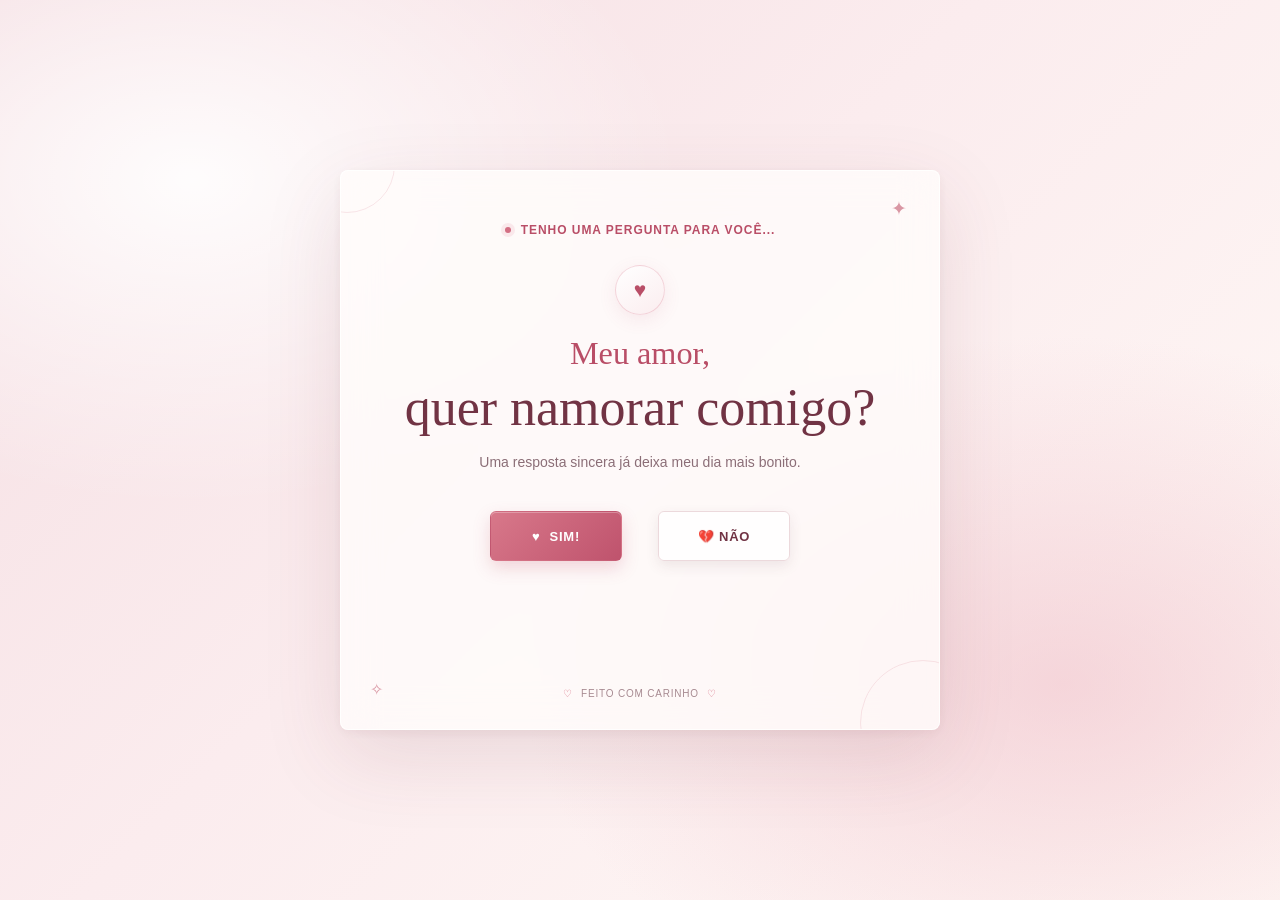
<file: index.html>
<!doctype html>
<html lang="pt-BR">
<head>
  <meta charset="utf-8">
  <meta name="viewport" content="width=device-width, initial-scale=1">
  <meta name="theme-color" content="#f8e9eb">
  <meta name="description" content="Uma pergunta especial, feita com carinho.">
  <title>Tenho uma pergunta para você</title>
  <link rel="icon" href="data:image/svg+xml,%3Csvg xmlns='http://www.w3.org/2000/svg' viewBox='0 0 100 100'%3E%3Ctext y='.9em' font-size='86'%3E%E2%9D%A4%EF%B8%8F%3C/text%3E%3C/svg%3E">
  <link rel="stylesheet" href="style.css">
  <script src="config.js" defer></script>
  <script src="script.js" defer></script>
</head>
<body class="proposal-page">
  <div class="ambient" id="ambient" aria-hidden="true"></div>
  <main class="proposal-card" aria-labelledby="question">
    <span class="corner-sparkle corner-sparkle-one" aria-hidden="true">✦</span>
    <span class="corner-sparkle corner-sparkle-two" aria-hidden="true">✧</span>
    <div class="intro-line"><span class="intro-dot" aria-hidden="true"></span><span>Tenho uma pergunta para você...</span></div>
    <div class="heart-mark" aria-hidden="true">♥</div>
    <h1 id="question"><span id="personName"></span><span id="questionText"></span></h1>
    <p class="supporting-copy">Uma resposta sincera já deixa meu dia mais bonito.</p>

    <div class="button-stage" id="buttonStage" aria-label="Escolha sua resposta">
      <button class="choice-button yes-button" id="yesButton" type="button"><span aria-hidden="true">♥</span> SIM!</button>
      <button class="choice-button no-button" id="noButton" type="button" aria-label="Não, botão que está fugindo">💔 NÃO</button>
      <span class="no-whisper" id="noWhisper" aria-live="polite"></span>
    </div>
    <p class="success-message" id="successMessage" aria-live="polite"></p>
    <div class="card-footnote"><span aria-hidden="true">♡</span> Feito com carinho <span aria-hidden="true">♡</span></div>
  </main>
</body>
</html>
</file>
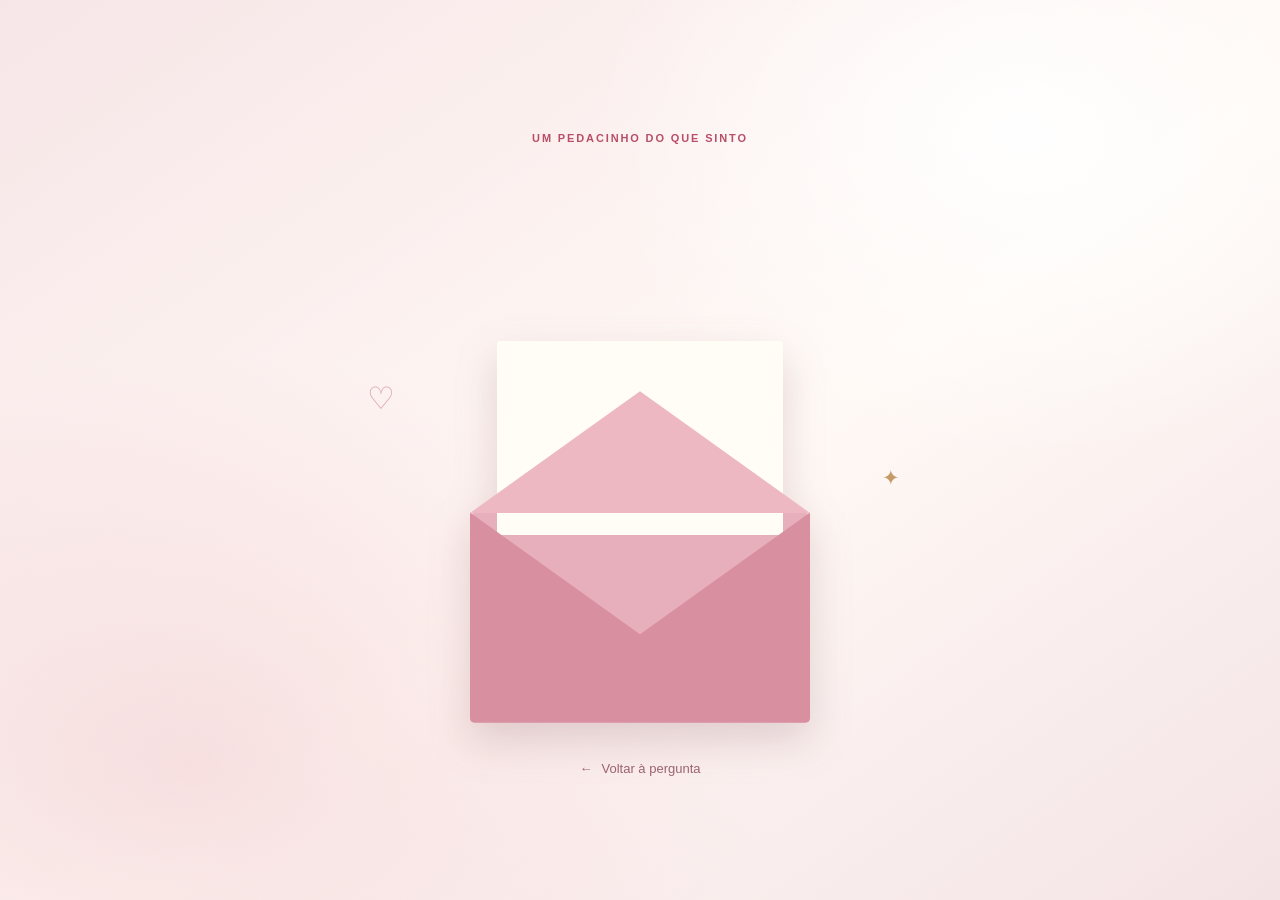
<file: carta.html>
<!doctype html>
<html lang="pt-BR">
<head>
  <meta charset="utf-8">
  <meta name="viewport" content="width=device-width, initial-scale=1">
  <meta name="theme-color" content="#f8e9eb">
  <meta name="description" content="Uma carta escrita com muito carinho.">
  <title>Uma carta para você</title>
  <link rel="icon" href="data:image/svg+xml,%3Csvg xmlns='http://www.w3.org/2000/svg' viewBox='0 0 100 100'%3E%3Ctext y='.9em' font-size='86'%3E%E2%9D%A4%EF%B8%8F%3C/text%3E%3C/svg%3E">
  <link rel="stylesheet" href="carta.css">
  <script src="config.js" defer></script>
  <script src="carta.js" defer></script>
</head>
<body class="letter-page">
  <div class="letter-ambient" id="letterAmbient" aria-hidden="true"></div>
  <main class="letter-main">
    <p class="letter-intro">Um pedacinho do que sinto</p>
    <section class="letter-scene" id="letterScene" aria-label="Uma carta para você">
      <article class="love-letter" id="loveLetter" aria-live="polite">
        <div class="letter-rule" aria-hidden="true"><span>♡</span></div>
        <h1 id="tituloCarta"></h1>
        <div class="letter-message" id="mensagemCarta"></div>
        <p class="letter-final" id="mensagemFinal"></p>
        <p class="letter-signature" id="assinatura"></p>
        <div class="letter-endmark" aria-hidden="true">♥</div>
      </article>
      <div class="envelope" id="envelope" aria-hidden="true">
        <div class="envelope-back"></div>
        <div class="envelope-letter-hint"></div>
        <div class="envelope-front"></div>
        <div class="envelope-flap"></div>
        <div class="envelope-seal">♥</div>
      </div>
      <span class="scene-heart scene-heart-one" aria-hidden="true">♡</span>
      <span class="scene-heart scene-heart-two" aria-hidden="true">✦</span>
    </section>
    <a class="return-link" href="index.html"><span aria-hidden="true">←</span> Voltar à pergunta</a>
  </main>
</body>
</html>
</file>
<file: style.css>
:root {
  color-scheme: light;
  --rose-50: #fff9f8;
  --rose-100: #f9e9eb;
  --rose-200: #f2d4d9;
  --rose-300: #eab9c2;
  --rose-500: #d36e83;
  --rose-600: #b94e67;
  --wine: #713344;
  --ink: #422e36;
  --muted: #8b6e77;
  --paper: #fffdf9;
  --serif: "Iowan Old Style", "Palatino Linotype", "Book Antiqua", Georgia, serif;
  --sans: "Avenir Next", Avenir, "Segoe UI", sans-serif;
}

* { box-sizing: border-box; }

html, body { min-width: 320px; min-height: 100%; }

body {
  min-height: 100vh;
  margin: 0;
  display: grid;
  place-items: center;
  overflow: hidden;
  color: var(--ink);
  background:
    radial-gradient(ellipse at 15% 20%, rgba(255, 255, 255, .9), transparent 32%),
    radial-gradient(ellipse at 83% 76%, rgba(238, 187, 197, .54), transparent 36%),
    linear-gradient(135deg, #f5dfe3 0%, #fbecee 45%, #fff9f6 100%);
  font-family: var(--sans);
}

button { font: inherit; }

.ambient {
  position: fixed;
  z-index: 0;
  inset: 0;
  overflow: hidden;
  pointer-events: none;
}

.ambient-heart, .ambient-sparkle {
  position: absolute;
  bottom: -35px;
  color: rgba(185, 78, 103, .25);
  animation: float-away var(--duration, 13s) linear var(--delay, 0s) infinite;
  will-change: transform, opacity;
}

.ambient-heart { font-size: var(--size, 16px); }
.ambient-sparkle { color: rgba(255, 255, 255, .9); font-size: var(--size, 9px); }

.proposal-card {
  position: relative;
  z-index: 1;
  width: min(600px, calc(100vw - 36px));
  min-height: 510px;
  padding: 48px 44px 30px;
  overflow: hidden;
  border: 1px solid rgba(255, 255, 255, .78);
  border-radius: 8px;
  background: rgba(255, 253, 251, .79);
  box-shadow: 0 26px 80px rgba(117, 54, 73, .13), 0 3px 12px rgba(117, 54, 73, .06);
  text-align: center;
  backdrop-filter: blur(18px);
  animation: card-arrive 850ms cubic-bezier(.2,.8,.2,1) both;
}

.proposal-card::before, .proposal-card::after {
  position: absolute;
  width: 94px;
  height: 94px;
  border: 1px solid rgba(211, 110, 131, .16);
  border-radius: 50%;
  content: "";
}

.proposal-card::before { top: -54px; left: -42px; }
.proposal-card::after { right: -47px; bottom: -57px; width: 124px; height: 124px; }

.corner-sparkle { position: absolute; color: #d997a4; }
.corner-sparkle-one { top: 26px; right: 32px; font-size: 19px; }
.corner-sparkle-two { bottom: 30px; left: 29px; font-size: 16px; }

.intro-line {
  display: inline-flex;
  align-items: center;
  gap: 10px;
  color: var(--rose-600);
  font-size: 12px;
  font-weight: 700;
  letter-spacing: .08em;
  text-transform: uppercase;
}

.intro-dot { width: 6px; height: 6px; border-radius: 50%; background: var(--rose-500); box-shadow: 0 0 0 4px rgba(211, 110, 131, .12); }

.heart-mark {
  width: 50px;
  height: 50px;
  margin: 28px auto 20px;
  display: grid;
  place-items: center;
  border: 1px solid rgba(211, 110, 131, .25);
  border-radius: 50%;
  color: var(--rose-600);
  background: linear-gradient(145deg, #fff, #fbedef);
  font-size: 21px;
  box-shadow: 0 5px 18px rgba(185, 78, 103, .1);
  animation: heartbeat 2.6s ease-in-out infinite;
}

h1 {
  max-width: 480px;
  margin: 0 auto;
  color: var(--wine);
  font-family: var(--serif);
  font-size: clamp(34px, 6vw, 52px);
  font-weight: 500;
  line-height: 1.14;
}

#personName { display: block; margin-bottom: 6px; color: var(--rose-600); font-size: .62em; }
#personName:empty { display: none; }

.supporting-copy { margin: 14px 0 0; color: var(--muted); font-size: 14px; line-height: 1.6; }

.button-stage {
  position: relative;
  width: 100%;
  height: 170px;
  margin: 18px auto 0;
  isolation: isolate;
}

.choice-button {
  position: absolute;
  top: 20px;
  z-index: 2;
  display: inline-flex;
  min-width: 132px;
  height: 50px;
  align-items: center;
  justify-content: center;
  gap: 9px;
  padding: 0 20px;
  border: 1px solid transparent;
  border-radius: 6px;
  cursor: pointer;
  font-size: 13px;
  font-weight: 750;
  letter-spacing: .06em;
  transition: transform .25s ease, box-shadow .25s ease, background .2s ease;
}

.yes-button {
  left: calc(50% - 150px);
  color: white;
  background: linear-gradient(135deg, #d8788a, #bf536d);
  box-shadow: 0 7px 17px rgba(185, 78, 103, .22), inset 0 1px rgba(255,255,255,.28);
}

.yes-button:hover { transform: scale(1.055) translateY(-2px); box-shadow: 0 10px 22px rgba(185, 78, 103, .3); }
.yes-button:active { transform: scale(.96); }
.yes-button:focus-visible, .no-button:focus-visible { outline: 3px solid rgba(113, 51, 68, .35); outline-offset: 4px; }

.no-button {
  left: calc(50% + 18px);
  color: var(--wine);
  border-color: #ecd9dc;
  background: rgba(255, 255, 255, .88);
  box-shadow: 0 5px 13px rgba(97, 56, 68, .1);
  touch-action: none;
  will-change: transform;
}

.no-button.is-running { transition: transform .25s cubic-bezier(.2,.8,.2,1); }
.no-whisper {
  position: absolute;
  top: 75px;
  left: 50%;
  z-index: 3;
  width: max-content;
  max-width: 100%;
  color: var(--rose-600);
  font-size: 12px;
  font-weight: 600;
  opacity: 0;
  transform: translate(-50%, 4px);
  transition: opacity .18s ease, transform .18s ease;
}

.no-whisper.is-visible { opacity: 1; transform: translate(-50%, 0); }
.success-message { min-height: 25px; margin: -4px 0 6px; color: var(--rose-600); font-family: var(--serif); font-size: 20px; opacity: 0; }
.success-message.is-visible { animation: message-pop .4s ease forwards; }
.card-footnote { display: flex; justify-content: center; gap: 8px; color: #a78a91; font-size: 10px; letter-spacing: .08em; text-transform: uppercase; }
.card-footnote span { color: var(--rose-500); }

.celebration-piece {
  position: fixed;
  z-index: 5;
  left: var(--x);
  top: var(--y);
  pointer-events: none;
  animation: celebrate var(--duration) cubic-bezier(.15,.65,.35,1) forwards;
  font-size: var(--size);
}

@keyframes card-arrive { from { opacity: 0; transform: translateY(18px) scale(.98); } to { opacity: 1; transform: translateY(0) scale(1); } }
@keyframes heartbeat { 0%, 100% { transform: scale(1); } 7% { transform: scale(1.09); } 14% { transform: scale(1); } 21% { transform: scale(1.06); } 30% { transform: scale(1); } }
@keyframes float-away { 0% { opacity: 0; transform: translate3d(0, 0, 0) rotate(0deg); } 12% { opacity: 1; } 75% { opacity: .8; } 100% { opacity: 0; transform: translate3d(var(--drift, 28px), -110vh, 0) rotate(24deg); } }
@keyframes message-pop { from { opacity: 0; transform: translateY(7px) scale(.95); } to { opacity: 1; transform: translateY(0) scale(1); } }
@keyframes celebrate { 0% { opacity: 0; transform: translate(0, 0) scale(.5) rotate(0); } 12% { opacity: 1; } 100% { opacity: 0; transform: translate(var(--dx), var(--dy)) scale(1.1) rotate(var(--turn)); } }

@media (prefers-reduced-motion: reduce) {
  *, *::before, *::after { scroll-behavior: auto !important; animation-duration: .01ms !important; animation-iteration-count: 1 !important; transition-duration: .01ms !important; }
}
</file>
<file: carta.css>
@import url("style.css");

.letter-page {
  overflow-x: hidden;
  overflow-y: auto;
  background:
    radial-gradient(ellipse at 80% 15%, rgba(255,255,255,.95), transparent 30%),
    radial-gradient(ellipse at 15% 85%, rgba(239,196,202,.48), transparent 38%),
    linear-gradient(145deg, #f7e6e7, #fff9f5 55%, #f4e3e5);
}

.letter-ambient { position: fixed; z-index: 0; inset: 0; overflow: hidden; pointer-events: none; }
.letter-main { position: relative; z-index: 1; width: min(720px, calc(100% - 32px)); margin: 0 auto; padding: 32px 0 24px; text-align: center; }
.letter-intro { margin: 0 0 5px; color: var(--rose-600); font-size: 11px; font-weight: 700; letter-spacing: .17em; text-transform: uppercase; }
.letter-scene { position: relative; width: min(100%, 620px); height: 610px; margin: 0 auto; perspective: 1100px; }

.love-letter {
  position: absolute;
  z-index: 1;
  top: 34px;
  left: 50%;
  width: min(500px, calc(100% - 24px));
  min-height: 420px;
  padding: 36px 42px 34px;
  border: 1px solid rgba(157, 111, 91, .2);
  border-radius: 4px;
  color: #533b3a;
  background:
    linear-gradient(rgba(255,253,246,.94), rgba(255,250,237,.97)),
    repeating-linear-gradient(0deg, transparent 0 27px, rgba(165,128,110,.05) 28px);
  box-shadow: 0 18px 42px rgba(88, 51, 54, .18), inset 0 0 24px rgba(214, 187, 148, .12);
  opacity: 0;
  transform: translate(-50%, 90px) scale(.96);
  transition: opacity 900ms ease, transform 1200ms cubic-bezier(.2,.75,.2,1);
}

.letter-rule { display: flex; align-items: center; gap: 12px; color: var(--rose-500); font-size: 17px; }
.letter-rule::before, .letter-rule::after { height: 1px; flex: 1; content: ""; background: rgba(185,78,103,.25); }
.love-letter h1 { margin: 15px 0 19px; color: var(--wine); font-family: var(--serif); font-size: clamp(27px, 5vw, 37px); font-weight: 500; }
.letter-message { color: #685252; font-family: var(--serif); font-size: 16px; line-height: 1.85; text-align: left; white-space: pre-line; }
.letter-message p { margin: 0 0 14px; opacity: 0; transform: translateY(9px); transition: opacity 700ms ease, transform 700ms ease; }
.letter-final, .letter-signature { opacity: 0; transform: translateY(8px); transition: opacity 700ms ease, transform 700ms ease; }
.letter-final { margin: 15px 0 13px; color: var(--rose-600); font-family: var(--serif); font-size: 19px; font-weight: 600; }
.letter-signature { margin: 0; color: #765b5c; font-family: var(--serif); font-size: 16px; font-style: italic; text-align: right; }
.letter-endmark { margin-top: 16px; color: var(--rose-500); font-size: 15px; opacity: 0; transition: opacity 700ms ease; }

.envelope { position: absolute; z-index: 3; bottom: 36px; left: 50%; width: min(340px, 78vw); height: 210px; transform: translateX(-50%); filter: drop-shadow(0 18px 21px rgba(119,64,74,.2)); transition: opacity 700ms ease, transform 800ms ease; }
.envelope-back { position: absolute; inset: 0; border-radius: 5px; background: #e7aebb; }
.envelope-letter-hint { position: absolute; z-index: 1; left: 8%; bottom: 18px; width: 84%; height: 92%; border-radius: 3px; background: #fffdf5; transform: translateY(0); transition: transform 1s cubic-bezier(.18,.7,.3,1); }
.envelope-front { position: absolute; z-index: 3; inset: 0; background: #d890a0; clip-path: polygon(0 100%, 0 0, 50% 58%, 100% 0, 100% 100%); border-radius: 0 0 5px 5px; }
.envelope-flap { position: absolute; z-index: 4; inset: 0 0 auto; height: 58%; background: #edb8c1; clip-path: polygon(0 0, 100% 0, 50% 100%); transform-origin: top; transition: transform 800ms cubic-bezier(.2,.7,.3,1); }
.envelope-seal { position: absolute; z-index: 5; top: 48%; left: 50%; display: grid; width: 38px; aspect-ratio: 1; place-items: center; border: 1px solid rgba(255,255,255,.7); border-radius: 50%; color: white; background: #b94e67; box-shadow: 0 3px 12px rgba(113,51,68,.2); font-size: 15px; transform: translate(-50%,-50%); transition: opacity 250ms ease; }
.scene-heart { position: absolute; color: rgba(185,78,103,.48); animation: bob 3.4s ease-in-out infinite; }
.scene-heart-one { top: 38%; left: 6%; font-size: 31px; }
.scene-heart-two { top: 52%; right: 8%; color: #c69a66; font-size: 21px; animation-delay: -1.3s; }
.return-link { display: inline-flex; align-items: center; gap: 9px; color: #9c6470; font-size: 13px; text-decoration: none; transition: color 180ms ease, transform 180ms ease; }
.return-link:hover { color: var(--wine); transform: translateX(-3px); }

.letter-scene.is-open .envelope-flap { transform: rotateX(180deg); }
.letter-scene.is-open .envelope-seal { opacity: 0; }
.letter-scene.is-open .envelope-letter-hint { transform: translateY(-170px); }
.letter-scene.is-rising .love-letter { z-index: 4; opacity: 1; transform: translate(-50%, 0) scale(1); }
.letter-scene.is-rising .envelope { opacity: .46; transform: translate(-50%, 32px) scale(.94); }
.letter-scene.is-readable .letter-message p, .letter-scene.is-readable .letter-final, .letter-scene.is-readable .letter-signature { opacity: 1; transform: translateY(0); }
.letter-scene.is-readable .letter-message p:nth-child(2) { transition-delay: 450ms; }
.letter-scene.is-readable .letter-message p:nth-child(3) { transition-delay: 900ms; }
.letter-scene.is-readable .letter-final { transition-delay: 1250ms; }
.letter-scene.is-readable .letter-signature { transition-delay: 1550ms; }
.letter-scene.is-readable .letter-endmark { opacity: 1; transition-delay: 1850ms; }
.letter-heart-particle { position: fixed; z-index: 2; bottom: -24px; color: var(--rose-500); pointer-events: none; animation: float-away var(--duration) linear forwards; }

@keyframes bob { 0%, 100% { transform: translateY(0) rotate(-4deg); } 50% { transform: translateY(-10px) rotate(5deg); } }

@media (prefers-reduced-motion: reduce) {
  .letter-page *, .letter-page *::before, .letter-page *::after { animation-duration: .01ms !important; animation-iteration-count: 1 !important; transition-duration: .01ms !important; }
}
</file>
